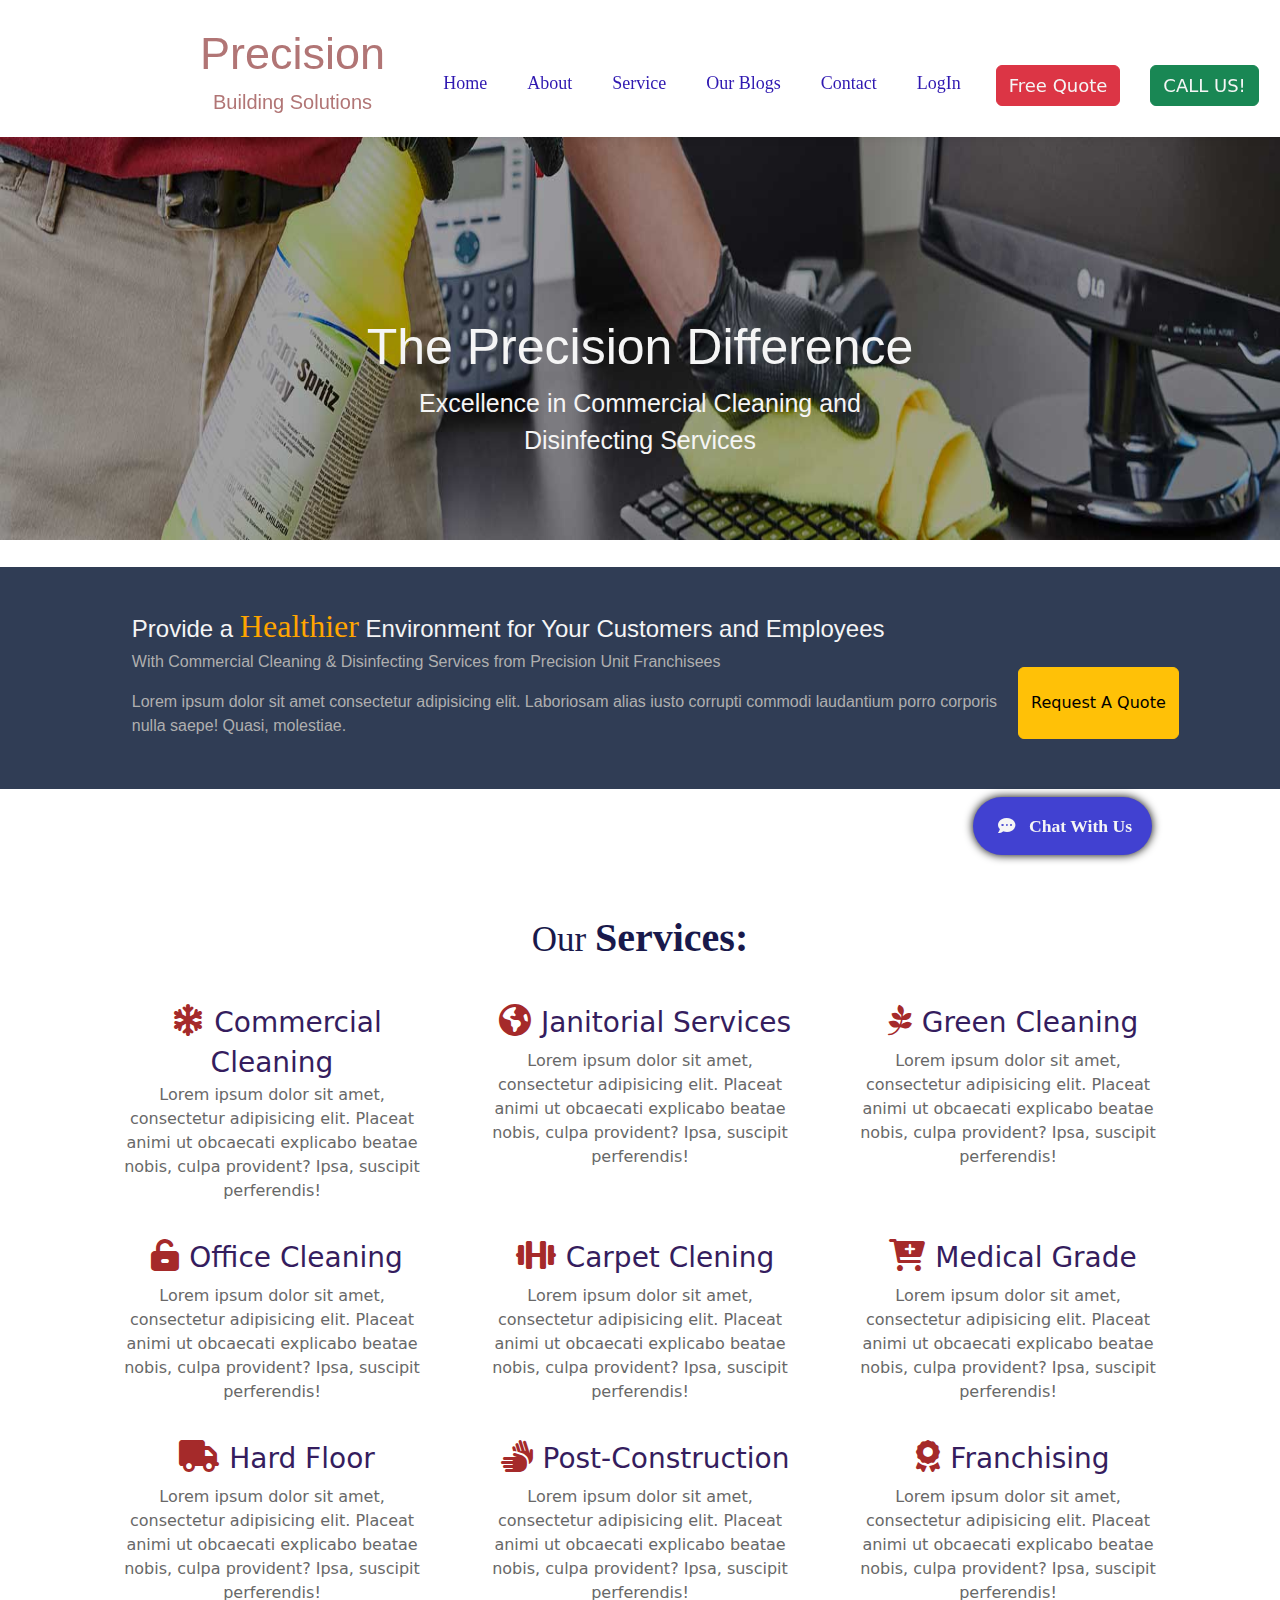
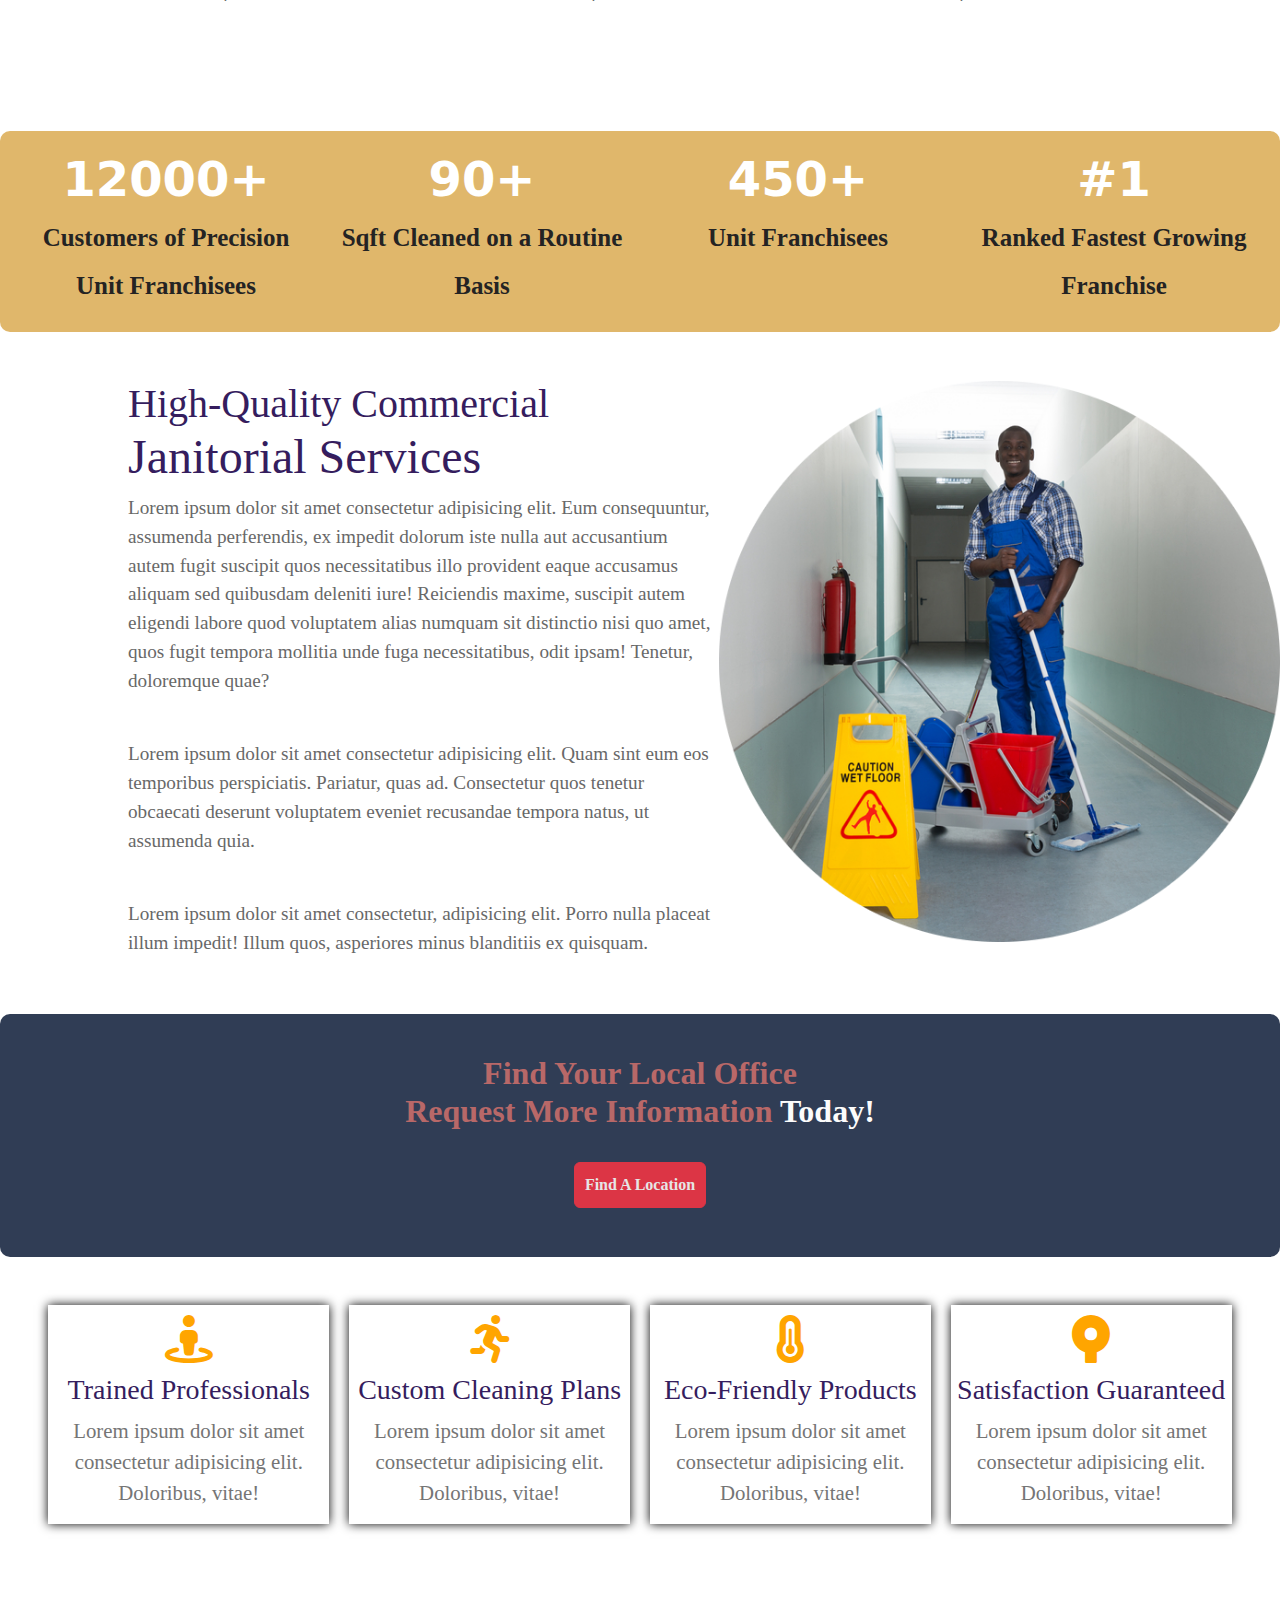
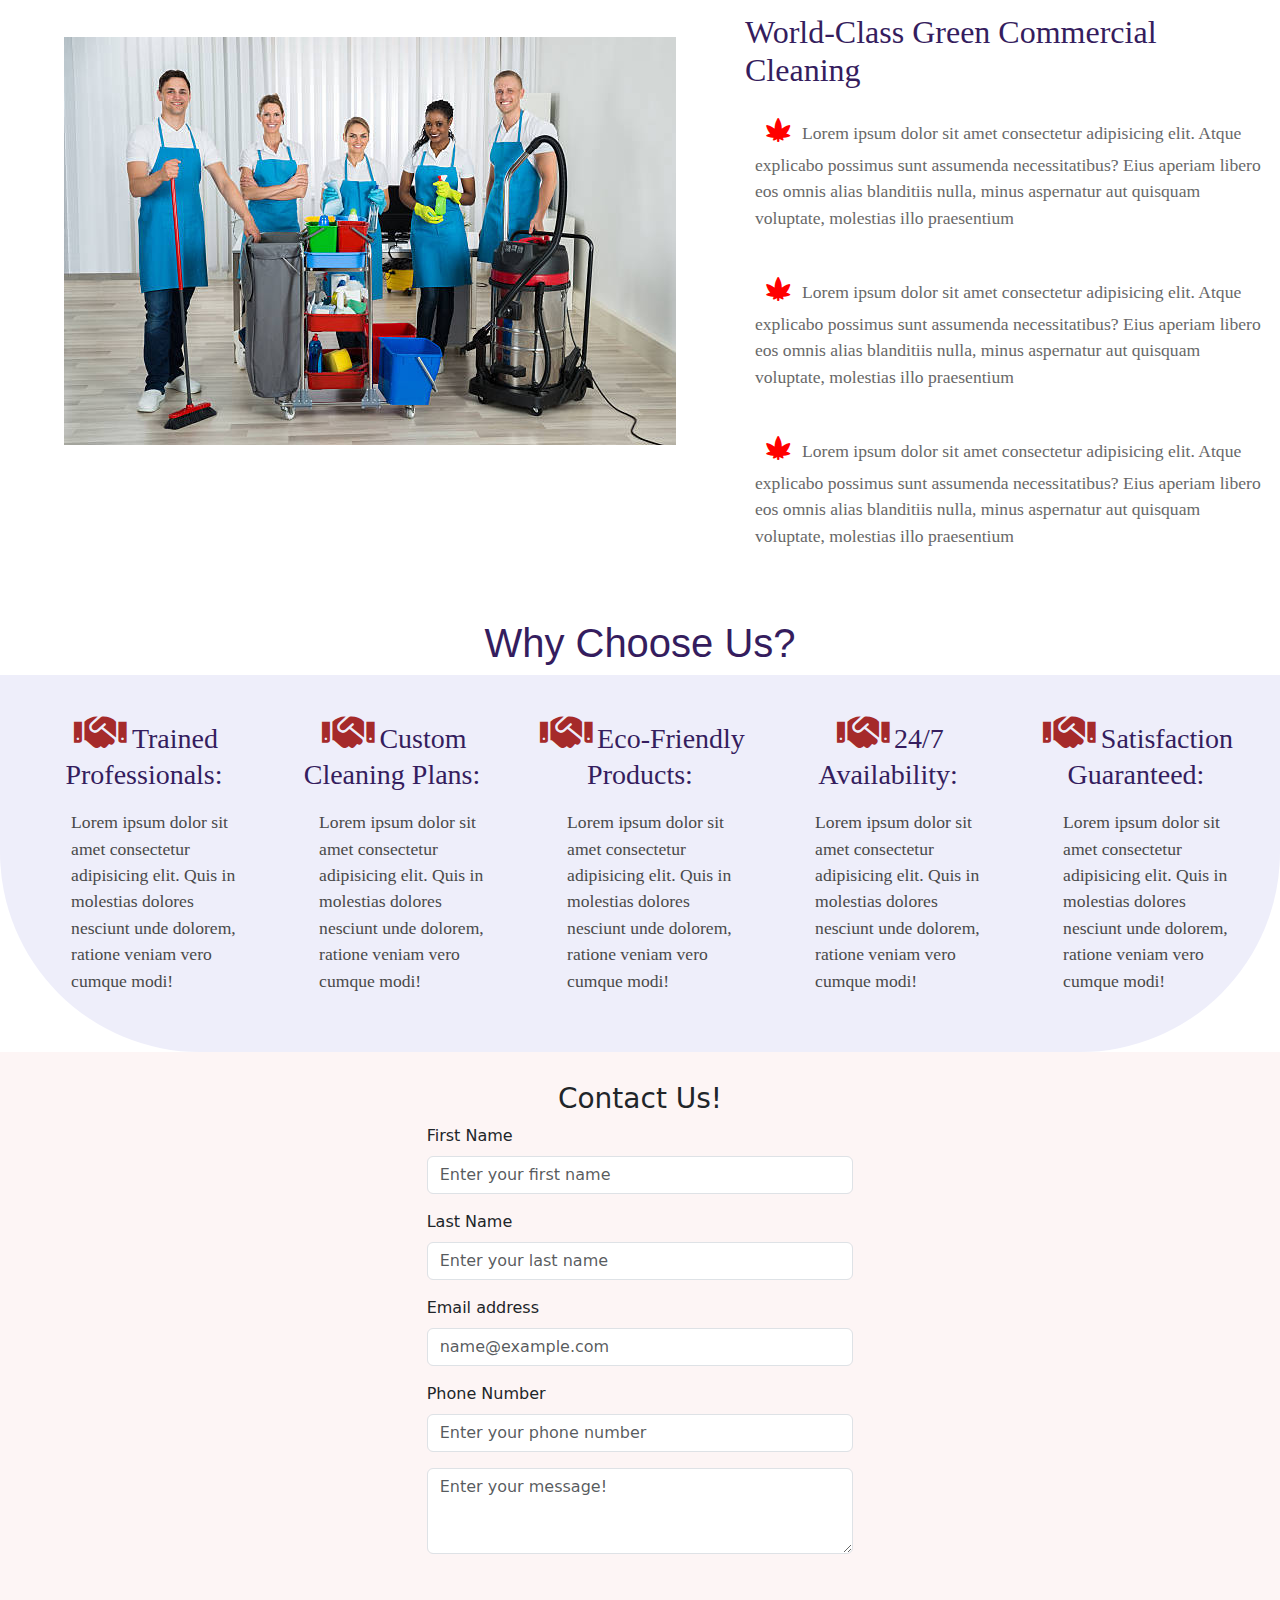
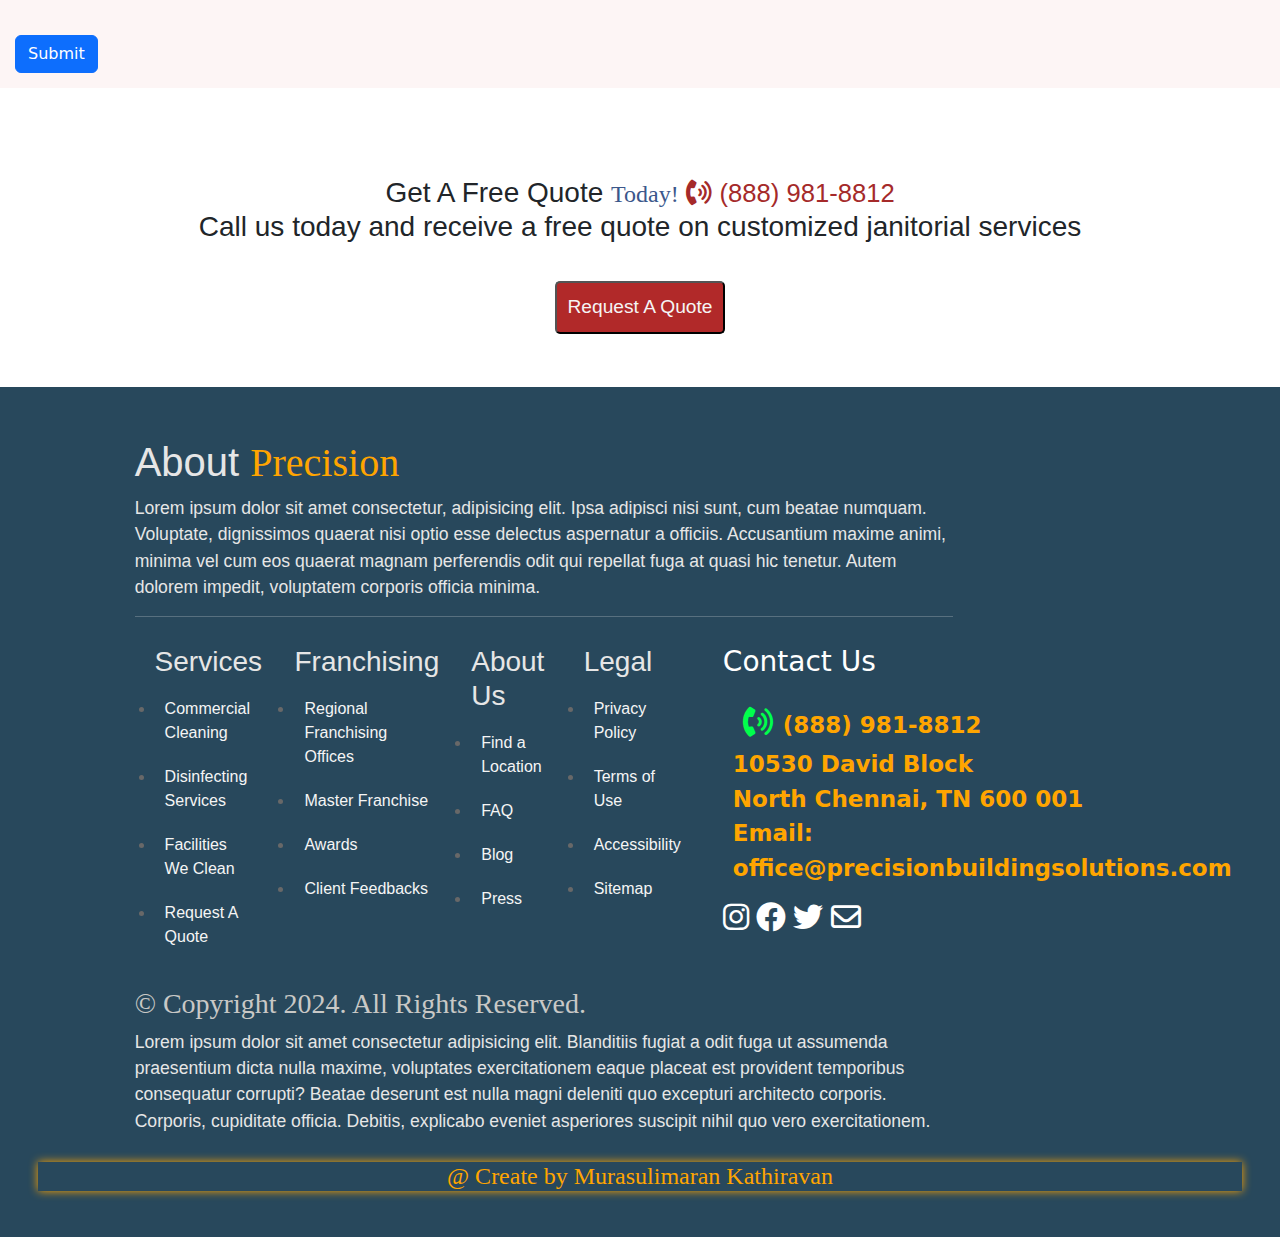
<file: Precision Building Solution/index.html>
<!DOCTYPE html>
<html lang="en">
<head>
    <meta charset="UTF-8">
    <meta name="viewport" content="width=device-width, initial-scale=1.0">
    <title>Precision Building Solutions</title>
    <link href="https://cdn.jsdelivr.net/npm/bootstrap@5.3.3/dist/css/bootstrap.min.css" rel="stylesheet" integrity="sha384-QWTKZyjpPEjISv5WaRU9OFeRpok6YctnYmDr5pNlyT2bRjXh0JMhjY6hW+ALEwIH" crossorigin="anonymous">
    <link rel="stylesheet" href="assert/style/main.css">
    <script defer src="assert/js/main.js"></script>
    <link rel="stylesheet" href="https://cdnjs.cloudflare.com/ajax/libs/font-awesome/6.0.0-beta3/css/all.min.css">
</head>
<body>
    <header>
        
        <nav>
            <div class="nav-contact">
                <div>
                    <a href="">(888) 981-8812</a>
                    <a href="">contact</a>
                    <a href="">Location</a>
                </div>
            </div>
            <div class="heading">
                <a href=""><span style="font-size: 45px;">
                    Precision</span><br>Building Solutions</a>
            </div>
            
            <div>
                <ul class="showmenu">
                    <li><a href="" >Home</a></li>
                    <li><a href="" >About</a></li>
                    <li><a href="#service" >Service</a></li>
                    <li><a href="#quality" >Our Blogs</a></li>
                    <li><a href="#contact" >Contact</a></li>
                    <li><a href="login.html" >LogIn</a></li>
                    <button type="button" class="btn btn-danger"><a href="">Free Quote</a></button>
                    <button type="button" class="btn btn-success"><a href="">CALL US!</a></button>
                </ul>
            </div>
            
            
            <div class="menu" id="menu">
                <div class="menu-line"></div>
                <div class="menu-line"></div>
                <div class="menu-line"></div>
            </div>
        </nav>
    </header>


    <main>
          
        <section class="home" id="home">
            <div>
                <div class="home-img">
                    <img src="assert/img/home.jpg" alt="">
                    <div class="home-text"><span class="one">The Precision Difference </span>
                        <br>Excellence in Commercial Cleaning and 
                        <br>Disinfecting Services</div>
                </div>

                <div class="home-2">
                    <div>
                        <p><span class="one">Provide a <span class="three">Healthier</span> Environment for Your Customers and Employees </span><br>
                            <span class="two">With Commercial Cleaning & Disinfecting Services from Precision Unit Franchisees <br>
                            <p class="home-2-none" style="color: rgb(175, 175, 175);;">Lorem ipsum dolor sit amet consectetur adipisicing elit. Laboriosam alias iusto corrupti commodi laudantium porro corporis nulla saepe! Quasi, molestiae.</p></span></p>
                    </div>
                    <button type="button" class="btn btn-warning">Request A Quote</button>
                </div>
            </div>
        </section>




        <section>
            <div class="cht-box-all">
                <div class="chat-box" id="open-form">
                    <div class="chat-form">
                        <div><button class="cancel" id="cancel-form"><i class="fa-solid fa-xmark"></i></button></div>
                        <div class="head">
                            <h3>I am offline, but still available <br>to assist via email.</h3>
                            
                            <p>Typically responds in under 4 hours</p>
                        </div>
                        <div class="body">
                            <h5 class="one">Hi...<br>How can i help you?</h5>
                            <div class="last"><input type="email" placeholder="Enter your message here" required>
                                <button>Submit</button>
                            </div>
                        </div>
        
        
                    </div>
                </div>
                <br>
                <a href="" class="c-w-us" id="chat-me" ><i class="fa-solid fa-comment-dots"></i>Chat With Us</a>
            </div>
        </section>



        
         <section class="service" id="service">
            <div class="text">
                <p class="text">Our <span class="one">Services:</span></p>
            </div>
            <div class="row ">
                <div class="col-sm">
                    <h3><i class="fa-solid fa-snowflake"></i></i><a href="">Commercial Cleaning</a></h3>
                    <p>Lorem ipsum dolor sit amet, consectetur adipisicing elit. Placeat animi ut obcaecati explicabo beatae nobis, culpa provident? Ipsa, suscipit perferendis!</p>
                </div>
                <div class="col-sm">
                    <h3><i class="fa-solid fa-earth-americas"></i><a href="">Janitorial Services</a></h3>
                    <p>Lorem ipsum dolor sit amet, consectetur adipisicing elit. Placeat animi ut obcaecati explicabo beatae nobis, culpa provident? Ipsa, suscipit perferendis!</p>
                </div>
                <div class="col-sm">
                    <h3><i class="fa-brands fa-pagelines"></i><a href="">Green Cleaning</a></h3>
                    <p>Lorem ipsum dolor sit amet, consectetur adipisicing elit. Placeat animi ut obcaecati explicabo beatae nobis, culpa provident? Ipsa, suscipit perferendis!</p>
                </div>
            </div>
            <div class="row">
                <div class="col-sm">
                    <h3><i class="fa-solid fa-unlock-keyhole"></i><a href="">Office Cleaning</a></h3>
                    <p>Lorem ipsum dolor sit amet, consectetur adipisicing elit. Placeat animi ut obcaecati explicabo beatae nobis, culpa provident? Ipsa, suscipit perferendis!</p>
                </div>
                <div class="col-sm">
                    <h3><i class="fa-solid fa-dumbbell"></i><a href="">Carpet Clening </a></h3>
                    <p>Lorem ipsum dolor sit amet, consectetur adipisicing elit. Placeat animi ut obcaecati explicabo beatae nobis, culpa provident? Ipsa, suscipit perferendis!</p>
                </div>
                <div class="col-sm">
                    <h3><i class="fa-solid fa-cart-plus"></i><a href="">Medical Grade </a></h3>
                    <p>Lorem ipsum dolor sit amet, consectetur adipisicing elit. Placeat animi ut obcaecati explicabo beatae nobis, culpa provident? Ipsa, suscipit perferendis!</p>
                </div>
            </div>
            <div class="row">
                <div class="col-sm">
                    <h3><i class="fa-solid fa-truck"></i></i><a href="">Hard Floor</a></h3>
                    <p>Lorem ipsum dolor sit amet, consectetur adipisicing elit. Placeat animi ut obcaecati explicabo beatae nobis, culpa provident? Ipsa, suscipit perferendis!</p>
                </div>
                <div class="col-sm">
                    <h3><i class="fa-solid fa-hands"></i><a href="">Post-Construction</a></h3>
                    <p>Lorem ipsum dolor sit amet, consectetur adipisicing elit. Placeat animi ut obcaecati explicabo beatae nobis, culpa provident? Ipsa, suscipit perferendis!</p>
                </div>
                <div class="col-sm">
                    <h3><i class="fa-solid fa-award"></i><a href="">Franchising</a></h3>
                    <p>Lorem ipsum dolor sit amet, consectetur adipisicing elit. Placeat animi ut obcaecati explicabo beatae nobis, culpa provident? Ipsa, suscipit perferendis!</p>
                </div>
            </div>
            
         </section>
         
    

         <section class="count" id="count">
            <div class="row">
                <div class="col-md">
                    <h1><span class="two">12000+ </span><br><span class="one">Customers of Precision Unit Franchisees</span></h1>
                </div>
                <div class="col-md">
                    <h1><span class="two">90+ </span><br><span class="one">Sqft Cleaned on a Routine Basis</span></h1>
                </div>
                <div class="col-md">
                    <h1><span class="two">450+ </span><br><span class="one">Unit Franchisees</span></h1>
                </div>
                <div class="col-md">
                    <h1><span class="two">#1 </span><br><span class="one">Ranked Fastest Growing Franchise</span></h1>
                </div>
            </div>
         </section>

         <br><br>

         <section class="service-2" id="service-2">
            <div class="service-2-heading">
                <h1>High-Quality Commercial <br><span class="one">Janitorial Services</span></h1>
                <p>Lorem ipsum dolor sit amet consectetur adipisicing elit. Eum consequuntur, assumenda perferendis, ex impedit dolorum iste nulla aut accusantium autem fugit suscipit quos necessitatibus illo provident eaque accusamus aliquam sed quibusdam deleniti iure! Reiciendis maxime, suscipit autem eligendi labore quod voluptatem alias numquam sit distinctio nisi quo amet, quos fugit tempora mollitia unde fuga necessitatibus, odit ipsam! Tenetur, doloremque quae?</p>
                <br>
                <p>Lorem ipsum dolor sit amet consectetur adipisicing elit. Quam sint eum eos temporibus perspiciatis. Pariatur, quas ad. Consectetur quos tenetur obcaecati deserunt voluptatem eveniet recusandae tempora natus, ut assumenda quia.</p>
                <br>
                <p>Lorem ipsum dolor sit amet consectetur, adipisicing elit. Porro nulla placeat illum impedit! Illum quos, asperiores minus blanditiis ex quisquam.</p>
            </div>
            <div class="ser-2-img">
                <img src="assert/img/service-2-2.png" alt="">
            </div>
         </section>



         <section class="local-office" id="local-office">
            <h2>Find Your Local Office
                <br>Request More Information <span class="one">Today!</span></h2>
                <br>
                <div>
                    <button class="btn btn-danger">Find A Location</button>
                </div>
                <br>
            
         </section>


         <section>
            <div>
                <div class="facility">
                    <div class="main">
                        <i class="fa-solid fa-street-view"></i>
                        <h3>Trained Professionals</h3>
                        <p>Lorem ipsum dolor sit amet consectetur adipisicing elit. Doloribus, vitae!</p>
                    </div>
                    <div class="main">
                        <i class="fa-solid fa-person-running"></i> 
                        <h3>Custom Cleaning Plans</h3>                       
                        <p>Lorem ipsum dolor sit amet consectetur adipisicing elit. Doloribus, vitae!</p>
                    </div>
                    <div class="main">
                        <i class="fa-solid fa-temperature-three-quarters"></i> 
                        <h3>Eco-Friendly Products</h3>                       
                        <p>Lorem ipsum dolor sit amet consectetur adipisicing elit. Doloribus, vitae!</p>
                    </div>
                    <div class="main">
                        <i class="fa-brands fa-sourcetree"></i>
                        <h3>Satisfaction Guaranteed</h3>
                        <p>Lorem ipsum dolor sit amet consectetur adipisicing elit. Doloribus, vitae!</p>
                    </div>
                </div>
            </div>
          </section>

         


         

         <section class="quality" id="quality">
            <div class="qty-img">
                <div><img src="assert/img/quality-1.jpg" alt=""></div>
            </div>

            <div class="text">
                <h1>World-Class Green Commercial Cleaning</h1>
                <p><i class="fa-solid fa-cannabis"></i>Lorem ipsum dolor sit amet consectetur adipisicing elit. Atque explicabo possimus sunt assumenda necessitatibus? Eius aperiam libero eos omnis alias blanditiis nulla, minus aspernatur aut quisquam voluptate, molestias illo praesentium</p>
                <p><i class="fa-solid fa-cannabis"></i>Lorem ipsum dolor sit amet consectetur adipisicing elit. Atque explicabo possimus sunt assumenda necessitatibus? Eius aperiam libero eos omnis alias blanditiis nulla, minus aspernatur aut quisquam voluptate, molestias illo praesentium</p>
                <p><i class="fa-solid fa-cannabis"></i>Lorem ipsum dolor sit amet consectetur adipisicing elit. Atque explicabo possimus sunt assumenda necessitatibus? Eius aperiam libero eos omnis alias blanditiis nulla, minus aspernatur aut quisquam voluptate, molestias illo praesentium</p>
            </div>
          </section>



          <div class="plan-head">
            <h1>Why Choose Us?</h1>
        </div>

         <section class="plan" id="plan">
            <div class="row">
                <div class="col-sm">
                    <a href=""><h2><i class="fa-solid fa-handshake"></i>Trained Professionals:</h2></a>
                    <p>Lorem ipsum dolor sit amet consectetur adipisicing elit. Quis in molestias dolores nesciunt unde dolorem, ratione veniam vero cumque modi!</p>
                </div>
                <div class="col-sm">
                    <a href=""><h2><i class="fa-solid fa-handshake"></i>Custom Cleaning Plans:</h2></a>
                    <p>Lorem ipsum dolor sit amet consectetur adipisicing elit. Quis in molestias dolores nesciunt unde dolorem, ratione veniam vero cumque modi!</p>
                </div>
                <div class="col-sm">
                    <a href=""><h2><i class="fa-solid fa-handshake"></i>Eco-Friendly Products:</h2></a>
                    <p>Lorem ipsum dolor sit amet consectetur adipisicing elit. Quis in molestias dolores nesciunt unde dolorem, ratione veniam vero cumque modi!</p>
                </div>
                <div class="col-sm">
                    <a href=""><h2><i class="fa-solid fa-handshake"></i>24/7 Availability:</h2></a>
                    <p>Lorem ipsum dolor sit amet consectetur adipisicing elit. Quis in molestias dolores nesciunt unde dolorem, ratione veniam vero cumque modi!</p>
                </div>
                <div class="col-sm">
                    <a href=""><h2><i class="fa-solid fa-handshake"></i>Satisfaction Guaranteed:</h2></a>
                    <p>Lorem ipsum dolor sit amet consectetur adipisicing elit. Quis in molestias dolores nesciunt unde dolorem, ratione veniam vero cumque modi!</p>
                </div>
            </div>
         </section>




          <section class="row" id="contact">
            <div class="cont-frm">
                <h3>Contact Us!</h3>
            <div class="mb-3 col-4">
                <label for="exampleFormControlInput1" class="form-label">First Name</label>
                <input type="email" class="form-control" id="exampleFormControlInput1" placeholder="Enter your first name">
              </div>
              <div class="mb-3 col-4">
                <label for="exampleFormControlInput1" class="form-label">Last Name</label>
                <input type="email" class="form-control" id="exampleFormControlInput1" placeholder="Enter your last name">
              </div>
              <div class="mb-3 col-4">
                <label for="exampleFormControlInput1" class="form-label">Email address</label>
                <input type="email" class="form-control" id="exampleFormControlInput1" placeholder="name@example.com">
              </div>
              <div class="mb-3 col-4">
                <label for="exampleFormControlInput1" class="form-label">Phone Number</label>
                <input type="email" class="form-control" id="exampleFormControlInput1" placeholder="Enter your phone number">
              </div>
              <div class="mb-3 col-4">
                <textarea class="form-control" id="exampleFormControlTextarea1" rows="3" placeholder="Enter your message!"></textarea>
              </div>
              <button type="submit" class="btn btn-primary col">Submit</button>
            </div>
          </section>






          <section class="call" id="call">
            <div class="call-now">
                <h3>Get A Free Quote <span class="two">Today!</span>  <span class="one"><i class="fa-solid fa-phone-volume"></i>  (888) 981-8812 </span><br>
                    Call us today and receive a free quote on customized janitorial services</h3>
                    <br>
                    <button>Request A Quote</button>
            </div>
   
          </section>


    </main>


    <footer>
        <div class="fo-head">
            <h1>About <span class="one">Precision</span></h1>
            <p>Lorem ipsum dolor sit amet consectetur, adipisicing elit. Ipsa adipisci nisi sunt, cum beatae numquam. Voluptate, dignissimos quaerat nisi optio esse delectus aspernatur a officiis. Accusantium maxime animi, minima vel cum eos quaerat magnam perferendis odit qui repellat fuga at quasi hic tenetur. Autem dolorem impedit, voluptatem corporis officia minima.</p>
            <hr>
        </div>

         <div class="fo-option">
            <div class="fo-op-list">
                <ul>
                    <h3>Services</h3>
                    <li><a href="">Commercial Cleaning</a></li>
                    <li><a href="">Disinfecting Services</a></li>
                    <li><a href="">Facilities We Clean</a></li>
                    <li><a href="">Request A Quote</a></li>
                </ul>
            </div>
            <div class="fo-op-list">
                <ul>
                    <h3>Franchising</h3>
                    <li><a href="">Regional Franchising Offices</a></li>
                    <li><a href="">Master Franchise</a></li>
                    <li><a href="">Awards</a></li>
                    <li><a href="">Client Feedbacks</a></li>
                </ul>
            </div>
            <div class="fo-op-list">
                <ul>
                    <h3>About Us</h3>
                    <li><a href="">Find a Location</a></li>
                    <li><a href="">FAQ</a></li>
                    <li><a href="">Blog</a></li>
                    <li><a href="">Press</a></li>
                </ul>
            </div>
            <div class="fo-op-list">
                <ul>
                    <h3>Legal</h3>
                    <li><a href="">Privacy Policy</a></li>
                    <li><a href="">Terms of Use</a></li>
                    <li><a href="">Accessibility</a></li>
                    <li><a href="">Sitemap</a></li>
                </ul>
            </div>

            <div class="fo-op-list-1">
                <ul>
                    <h3>Contact Us</h3>
                    <li><i class="fa-solid fa-phone-volume"></i>(888) 981-8812
                    <br>
                    10530 David Block <br> North Chennai, TN 600 001 <br>
                    Email: office@precisionbuildingsolutions.com
                    </li>
                    <div class="icon">
                        <a href="https://www.instagram.com/accounts/login/"><i class="fa-brands fa-instagram"></i></a>
                        <a href="https://fontawesome.com/search?q=insta&o=r"><i class="fa-brands fa-facebook"></i></a>
                        <a href="https://fontawesome.com/search?q=insta&o=r"><i class="fa-brands fa-twitter"></i></a>
                        <a href="https://fontawesome.com/search?q=insta&o=r"><i class="fa-regular fa-envelope"></i></a>
                    </div>
                    
                </ul>
            </div>
         </div>

         
        <div class="fo-head">
            <h3>© Copyright 2024. All Rights Reserved.</h3>
            <p>Lorem ipsum dolor sit amet consectetur adipisicing elit. Blanditiis fugiat a odit fuga ut assumenda praesentium dicta nulla maxime, voluptates exercitationem eaque placeat est provident temporibus consequatur corrupti? Beatae deserunt est nulla magni deleniti quo excepturi architecto corporis. Corporis, cupiditate officia. Debitis, explicabo eveniet asperiores suscipit nihil quo vero exercitationem.</p>
        </div>
        <div class="maran">
            <h4>@ Create by Murasulimaran Kathiravan</h4>
        </div>
      </footer>



      <script src="https://cdn.jsdelivr.net/npm/bootstrap@5.3.3/dist/js/bootstrap.bundle.min.js" integrity="sha384-YvpcrYf0tY3lHB60NNkmXc5s9fDVZLESaAA55NDzOxhy9GkcIdslK1eN7N6jIeHz" crossorigin="anonymous"></script>

    


</body>
</html>
</file>
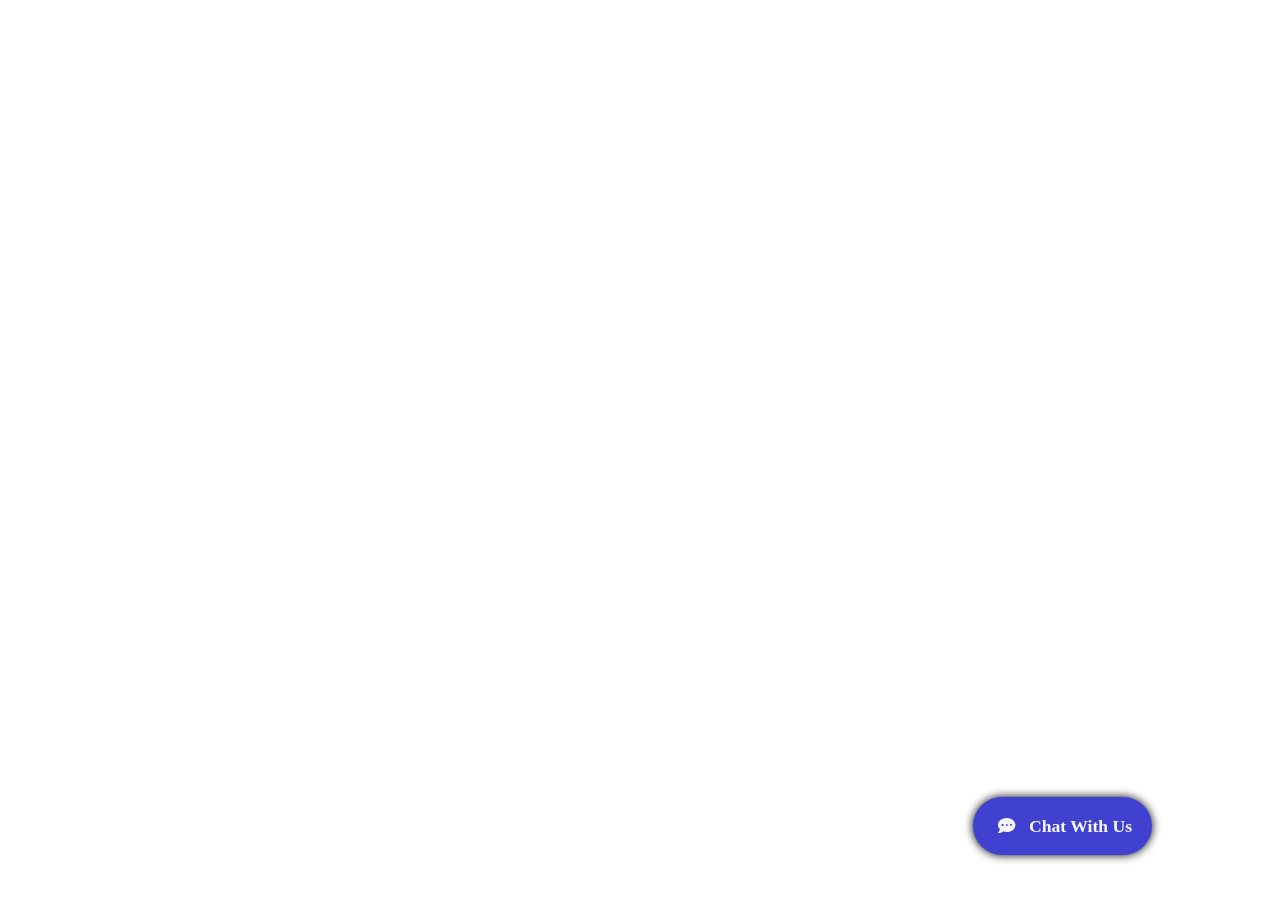
<file: Precision Building Solution/chat.html>
<!DOCTYPE html>
<html lang="en">
<head>
    <meta charset="UTF-8">
    <meta name="viewport" content="width=device-width, initial-scale=1.0">
    <title>Document</title>
    <link rel="stylesheet" href="https://cdnjs.cloudflare.com/ajax/libs/font-awesome/6.0.0-beta3/css/all.min.css">
    <style>
.c-w-us {
    position: fixed;
    right: 10%;
    bottom: 5%;
    padding: 15px 20px;
    background-color: rgb(65, 65, 209);
    border-radius: 50px;
    font-size: 1.1rem;
    color: whitesmoke;
    text-decoration: none;
    font-family: 'Times New Roman', Times, serif;
    font-weight: bolder;
    display: flex;
    align-items: center;
    gap: 8px;
    box-shadow: 0 0 10px black;
}

.c-w-us:hover {
    background-color: rgb(172, 67, 67);
    transform: scale(1.05);
    transition: 0.3s ease;
}

.c-w-us i {
    padding: 5px;
}

.chat-box {
    display: none;
    position: fixed;
    background-color: rgb(105, 105, 240);
    max-width: 350px;
    width: 50%;
    padding: 20px;
    border-radius: 10px;
    margin-left: 71.6%;
    box-shadow: 0 0 10px;
    font-family: Georgia, 'Times New Roman', Times, serif;
    margin-top: 150px
}

.chat-form {
    flex-direction: column;
    gap: 15px;
}

.cancel {
    align-self: flex-end;
    cursor: pointer;
    background-color: red;
    border-radius: 50%;
    width: 40px;
    height: 40px;
    display: flex;
    align-items: center;
    justify-content: center;
    font-size: 20px;
    border: none;
    color: white;
    margin-left: 90%;
}

.head h3 {
    font-size: 18px;
    color: white;
    text-align: center;
}

.head p {
    font-size: 14px;
    color: white;
    text-align: center;
}

.body {
    background-color: whitesmoke;
    padding: 20px;
    border-radius: 10px;
    text-align: center;
}

.last {
    display: flex;
    flex-direction: column;
    gap: 10px;
    margin-top: 15px;
    margin-top: 20%;
}

.last input {
    padding: 10px;
    width: 94%;
    border: 1px solid #ccc;
    border-radius: 5px;
    font-family: Georgia, 'Times New Roman', Times, serif;
}

.last button {
    padding: 10px;
    background-color: rgb(83, 83, 99);
    color: white;
    border: none;
    border-radius: 5px;
    cursor: pointer;
    font-family: Georgia, 'Times New Roman', Times, serif;

}

.last button:hover {
    background-color: rgb(12, 148, 80);
    font-weight: bolder;
}
    </style>

</head>
<body>
    <section>
        <div class="chat-box" id="open-form">
            <div class="chat-form">
                <div><button class="cancel" id="cancel-form"><i class="fa-solid fa-xmark"></i></button></div>
                <div class="head">
                    <h3>I am offline, but still available <br>to assist via email.</h3>
                    <hr>
                    <p>Typically responds in under 4 hours</p>
                </div>
                <div class="body">
                    <h3 class="one">Hi...<br>How can i help you?</h3>
                    <div class="last"><input type="email" placeholder="Enter your message here" required>
                        <button>Submit</button>
                    </div>
                </div>


            </div>
        </div>
        <br>
        <a href="" class="c-w-us" id="chat-me" ><i class="fa-solid fa-comment-dots"></i>Chat With Us</a>
    </section>

    <script>
        const chatMe = document.getElementById("chat-me");
const openForm = document.getElementById("open-form");
const cancelForm = document.getElementById("cancel-form");

chatMe.addEventListener("click", function(event){
    event.preventDefault();

    chatMe.style.display = "none";
    openForm.style.display = "block";
});

cancelForm.addEventListener("click", function(){
    openForm.style.display = "none";
    chatMe.style.display = "inline-block";
});
    </script>
</body>
</html>
</file>
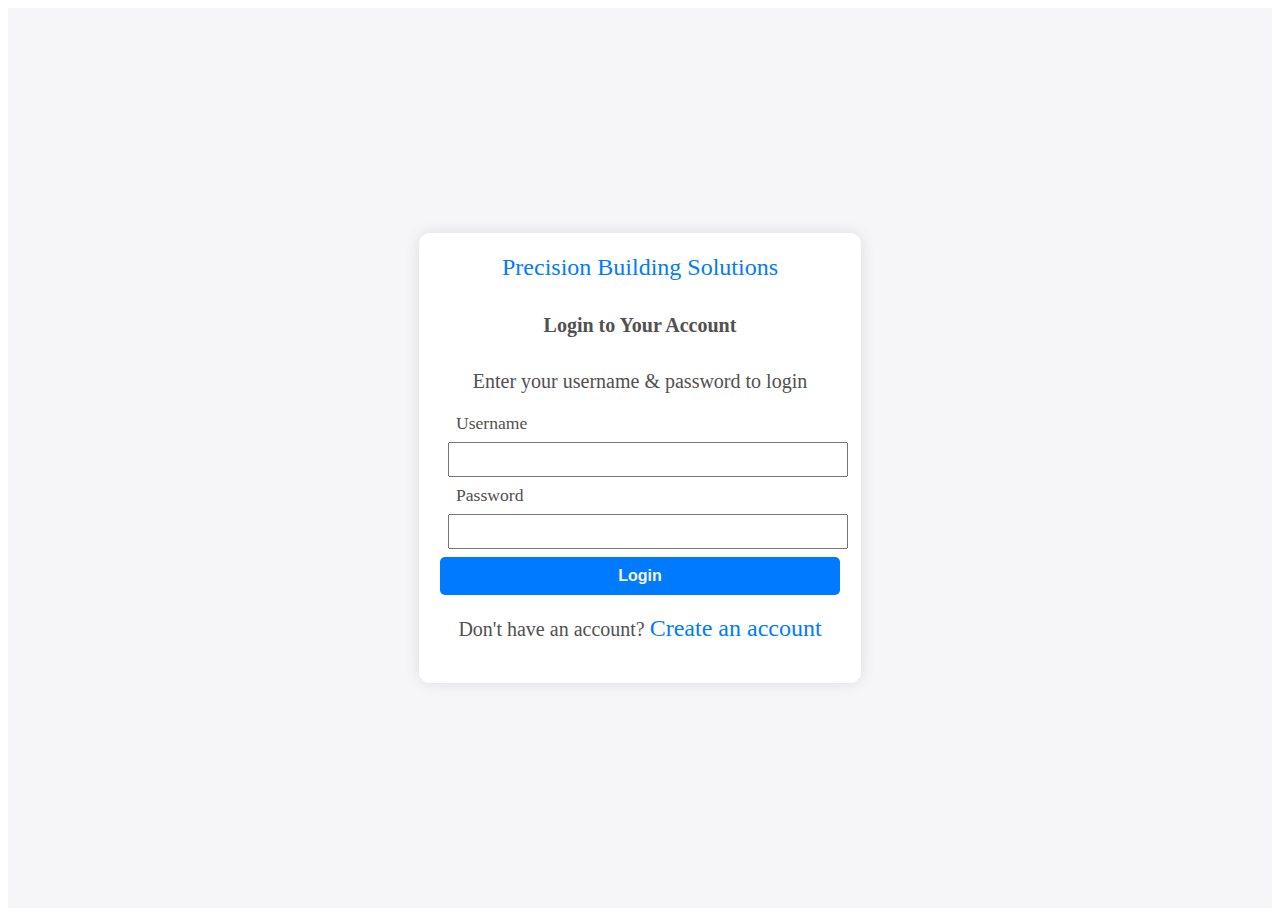
<file: Precision Building Solution/login.html>
<!DOCTYPE html>
<html lang="en">
<head>
    <meta charset="UTF-8">
    <meta name="viewport" content="width=device-width, initial-scale=1.0">
    <title>log In</title>
    <style>
        .login{
            padding: 0;
            margin: 0;
            box-sizing: border-box;
            display: flex;
            justify-content: center;
            align-items: center;
            height: 100vh;
            font-size: 1.1rem;
            background-color: rgb(246, 246, 248);
        }
        .login .container{
            background-color: #fff;
            border: 1px solid rgb(253, 253, 253);
            padding: 20px;
            border-radius: 10px;
            box-shadow: 0 0 15px rgba(0, 0, 0, 0.1);
            max-width: 400px;
            width: 100%;
        }
        .container .logo,p,h5{
            text-align: center;
            color: rgb(82, 80, 80);
        }
        .login .logo,a{
            text-decoration: none;
            font-size: 1.5rem;
            color: #007bff;
        }
        .login .container h5,p{
            font-size: 20px;
        }
        .login form input,label{
            padding: 8px;
            align-items: center;
            margin: 8px;
            width: 95%;
            color: rgb(82, 80, 80);
        }
        .login .btn{
            padding: 10px;
            width: 100%;
            background-color: #007bff;
            border: none;
            border-radius: 5px;
            color: whitesmoke;
            font-weight: bolder;
            font-size: 1pc;
        }
        .login .btn:hover{
            background-color: rgb(70, 184, 85);
            color: black;
            font-weight: bolder;
            transition: 0.3s ease;
            cursor: pointer;
        }

    </style>
</head>
<body>
    <div class="login">
        <div class="container">
            <div class="logo">
                <span><a href="index.html">Precision Building Solutions</a></span>
            </div>
            
            <h5>Login to Your Account</h5>
            <p>Enter your username & password to login</p>
            
                <form method="POST" action="">
            
                <label for="username" class="form-label">Username</label>
                <input type="text" id="username" name="username" class="form-control" required>
            
                <label for="password" class="form-label">Password</label>
                <input type="password" id="password" name="password" class="form-control" required>
            
                <button type="submit" class="btn" name="submit">Login</button>
            
                <p>Don't have an account? <a href="registration.html">Create an account</a></p>
            </form>
            
            
            </div>
    </div>
</body>
</html>
</file>
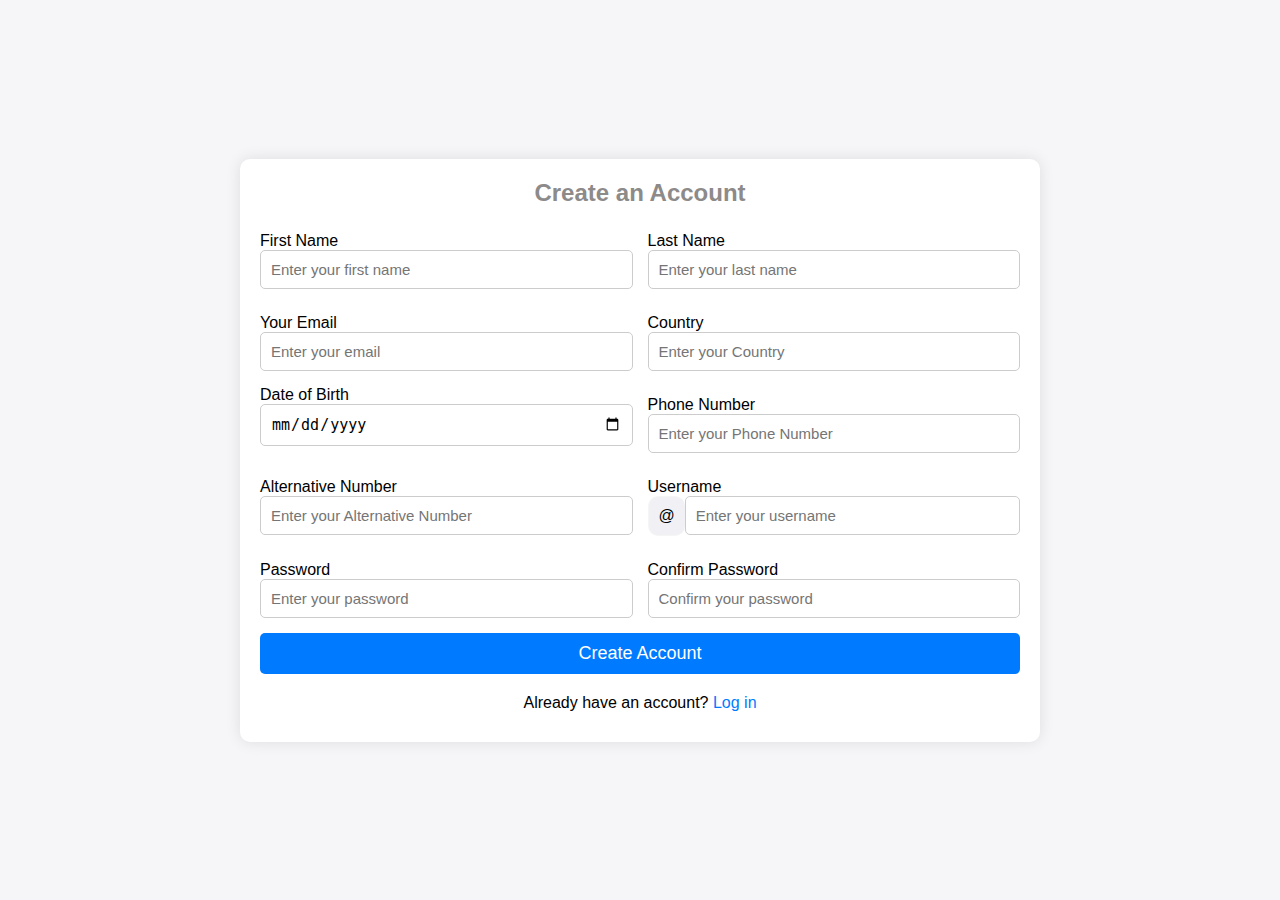
<file: Precision Building Solution/registration.html>
<!DOCTYPE html>
<html lang="en">
<head>
    <meta charset="UTF-8">
    <meta name="viewport" content="width=device-width, initial-scale=1.0">
    <title>registrationr</title>
    <style>
        * {
        margin: 0;
        padding: 0;
        box-sizing: border-box;
    }

    body {
        font-family: Arial, sans-serif;
        background-color: rgb(246, 246, 248);
        display: flex;
        justify-content: center;
        align-items: center;
        height: 100vh;
    }
    .container {
        background-color: rgb(255, 255, 255);
        width: 100%;
        max-width: 800px; 
        padding: 20px;
        border-radius: 10px;
        box-shadow: 0 0 15px rgba(0, 0, 0, 0.1);
    }
    .container h2{
        text-align: center;
        color: #8d8a8a;
        margin-bottom: 15px;
    }
    .register-box{
        width: 100%;
    }
    .container form{
        display: grid;
        grid-template-columns: 1fr 1fr;
        gap: 15px;
    }
    .input-group{
        display: flex;
        flex-direction: column;
        margin-top: 10px;
    }
    input{
        width: 100%;
        padding: 10px;
        border: 1px solid #ccc;
        border-radius: 5px;
        font-size: 15px;
    }
    .username-group {
        display: flex;
        align-items: center;
    }
    .username-group span {
        padding: 10px;
        background-color: rgb(241, 241, 245);
        border: 1px solid whitesmoke;
        border-right: none;
        border-radius: 10px 10px 10px;
    }
    .btn {
        padding: 10px;
        background-color: #007bff;
        color: white;
        font-size: 18px;
        border: none;
        border-radius: 5px;
        cursor: pointer;
        grid-column: span 2;
    }
    .register-box p{
        text-align: center;
        margin-bottom: 10px;
        margin-top: 20px;
    }
    .register-box a{
        text-decoration: none;
        color: #007bff;
    }
    </style>
</head>
<body>
    <div class="container">
        <div class="register-box">
            <h2>Create an Account</h2>
            <form action="" method="POST">
                <div class="input-group">
                    <label for="first_name">First Name</label>
                    <input type="text" id="first_name" name="first_name" placeholder="Enter your first name" required>
                </div>

                <div class="input-group">
                    <label for="last_name">Last Name</label>
                    <input type="text" id="last_name" name="last_name" placeholder="Enter your last name" required>
                </div>

                <div class="input-group">
                    <label for="email">Your Email</label>
                    <input type="email" id="email" name="email" placeholder="Enter your email" required>
                </div>

                <div class="input-group">
                    <label for="Country">Country</label>
                    <input type="text" id="Country" name="Country" placeholder="Enter your Country" required>
                </div>

                <div class="form-group">
                        <label for="dob">Date of Birth</label>
                        <input type="date" id="dob" name="dob">
                    </div>

                <div class="input-group">
                    <label for="phone_number">Phone Number</label>
                    <input type="text" id="phone_number" name="phone_number" placeholder="Enter your Phone Number" required>
                </div>

                <div class="input-group">
                    <label for="alternative_number">Alternative Number</label>
                    <input type="text" id="alternative_number" name="alternative_number" placeholder="Enter your Alternative Number" required>
                </div>

                <div class="input-group">
                    <label for="username">Username</label>
                    <div class="username-group">
                        <span>@</span>
                        <input type="text" id="username" name="username" placeholder="Enter your username" required>
                    </div>
                </div>

                <div class="input-group">
                    <label for="password">Password</label>
                    <input type="password" id="password" name="password" placeholder="Enter your password" required>
                </div>

                <div class="input-group">
                    <label for="confirm_password">Confirm Password</label>
                    <input type="password" id="confirm_password" name="confirm_password" placeholder="Confirm your password" required>
                </div>

                <button type="submit" class="btn">Create Account</button>
            </form>
            <p>Already have an account? <a href="login.html">Log in</a></p>
        </div>
    </div>
</body>
</html>
</file>
<file: Precision Building Solution/assert/style/main.css>
*{
    margin: 0;
    padding: 0;
    box-sizing: border-box;
}

.nav-contact{
    position: absolute;
    flex-direction: row;
    margin-top: -4.5%;
    margin-left: 60%;
    width: 100%;
    padding: 10.5px;
    background-color: rgb(218, 218, 218);
    text-align: center;
    border-radius: 0 300px;
}
.nav-contact a{
    text-decoration: none;
    font-size: 15px;
    font-weight: 500;
    color: black;
    margin: 30px;
}
nav {
    display: flex;
    justify-content: space-between; 
    align-items: center;
    box-shadow: 0 0 10px rgba(0, 0, 0, 0.1);
    position: fixed;
    background-color: #fff;
    width: 100%;
    top: 0;
}

.heading {
    margin-left: 200px;
    font-size: 20px;
    text-align: center;
    font-family: Impact, Haettenschweiler, 'Arial Narrow Bold', sans-serif;
}

.heading a {
    text-decoration: none;
    color: rgb(177, 117, 117);

}

nav ul{
    position: relative;
    list-style: none;
    display: flex;
    margin-left: 00px;
}
nav li{
    margin-top: 60px;
}

nav li a {
    color: rgba(47, 24, 177);
    text-decoration: none;
    padding: 10px;
    font-weight: 500;
    font-size: 18px;
    font-family: Georgia, 'Times New Roman', Times, serif;
}
nav li a:hover{
    border-bottom: 2px solid black;
}
button{
    padding: 10px 10px;
    margin: 15px;
    margin-top: 65px;
    border-radius: 10px;
}
button a{
    text-decoration: none;
    font-size: 18px;
    color: whitesmoke;
}
.nav-contact{
    display: flex;
}


@media screen and (max-width: 1000px) {
    nav{
        flex-direction: column;
    }
    nav ul{
        display: none;
    }
    nav li{
        text-align: center;
        margin-top: 0;
    }
    nav .heading{
        margin: 10px;
        margin-right: 60%;
    }
    
    .menu-line{
        height: 4px;
        width: 30px;
        background-color: black;
        margin-bottom: 6px;
    }
    .menu{
        display: block;
        cursor: pointer;
        position: absolute;
        margin-top: 48px;
        margin-left: 400px;
    }
    .qty-img{
        display: none;
    }
    .fo-option{
        flex-direction: column;
    }

    .fo-op-list{
        flex-direction: column;
        margin-top: 0;
    }
    .home-2 {
        flex-direction: column;
        margin: 100px;
        text-align: center;
    }
    .fo-op-list-1{
        margin-left: -60px;
    }
    .facility{
        flex-direction: column;
    }
    .cht-box-all{
        display: none;
    }
  
    
    
}
@media screen and (max-width: 1200px){
    .home-img{
        display: none;
    }
    .home-2 {
        flex-direction: column;
        margin: 100px;
        text-align: center;
    }
    .home-2-none{
        display: none;
    }
}
@media screen and (max-width: 1300px){
    .nav-contact{
        display: none;
    }
}


.home-img img{
    width: 100%;
    height: 60vh;
}
.home-text{
    margin-top: -18%;
    color: whitesmoke;
    text-align: center;
    font-size: 25px;
    font-family: 'Trebuchet MS', 'Lucida Sans Unicode', 'Lucida Grande', 'Lucida Sans', Arial, sans-serif;
}
.home-text .one{
    font-size: 50px;
}

.home-2{
    margin-top: 8.4%;
    display: flex;
    background-color: rgb(48, 61, 85);
    padding: 35px;
    text-align: start;
    height: auto;
}
.home-2 div{
    width: 80%;
}
.home-2 p{
    margin-left: 10%;
    font-family: Verdana, Geneva, Tahoma, sans-serif;
}
.home-2 .one{
    color: whitesmoke;
    font-size: 1.5rem;
}
.home-2 .three{
    color: orange;
    font-size: 2rem;
    font-family: cursive;
}
.home-2 .two{
    color: rgb(175, 175, 175);
}

.home-2 button:hover{
    color: rgb(0, 0, 0);
    transform: scale(1.1);
    transition: 0.3s ease-in-out;
    cursor: pointer;
}




.c-w-us {
    position: fixed;
    right: 10%;
    bottom: 5%;
    padding: 15px 20px;
    background-color: rgb(65, 65, 209);
    border-radius: 50px;
    font-size: 1.1rem;
    color: whitesmoke;
    text-decoration: none;
    font-family: 'Times New Roman', Times, serif;
    font-weight: bolder;
    display: flex;
    align-items: center;
    gap: 8px;
    box-shadow: 0 0 10px black;
}

.c-w-us:hover {
    background-color: rgb(172, 67, 67);
    transform: scale(1.05);
    transition: 0.3s ease;
}

.c-w-us i {
    padding: 5px;
}

.chat-box {
    display: none;
    position: fixed;
    bottom: 1px;
    left: 980px;
    background-color: rgb(105, 105, 240);
    padding: 20px;
    margin: 150px;
    width: 25%;
    border-radius: 10px;
    box-shadow: 0 0 15px rgba(0, 0, 0, 0.4);
}

.cancel {
    cursor: pointer;
    background-color: red;
    border-radius: 50%;
    width: 40px;
    height: 40px;
    font-size: 20px;
    display: flex;
    justify-content: center;
    border: none;
    color: white;
    margin-left: 90%;
}

.head h3 {
    font-size: 18px;
    color: white;
    text-align: center;
    margin-top: -105px;
}

.head p {
    font-size: 14px;
    color: white;
    text-align: center;
}

.body {
    margin: 20px;
    background-color: whitesmoke;
    border-radius: 10px;
    text-align: center;
}


.last input {
    justify-content: center;
    align-items: center;
    padding: 10px;
    width: 94%;
    border: 1px solid #ccc;
    border-radius: 5px;
    font-family: Georgia, 'Times New Roman', Times, serif;
}

.last button {
    padding: 10px;
    background-color: rgb(83, 83, 99);
    color: white;
    border: none;
    border-radius: 5px;
    cursor: pointer;
    font-family: Georgia, 'Times New Roman', Times, serif;
}

.last button:hover {
    background-color: rgb(12, 148, 80);
    font-weight: bolder;
}





#service{
    max-width: 100%;
    text-align: center;
    align-items: center;
    margin: 100px;
}
#service .text{
    color: rgb(25, 25, 75);
    font-size: 35px;
    text-align: center;
    font-family: Georgia, 'Times New Roman', Times, serif;
}
#service .one{
    font-size: 2.5rem;
    font-weight: bold;
}
#service .main{
    font-size: 1.2rem;
    font-family: Georgia, 'Times New Roman', Times, serif;
}
#service .row div:hover{
    cursor: pointer;
    border: 0.1px solid rgb(255, 255, 255);
    border-radius: 3px;
    background-color: rgb(255, 255, 255);
    box-shadow: 0 0 5px;
}
#service i{
    padding: 10px;
    font-size: 2rem;
    color: brown;
}
#service a{
    color: rgb(53, 29, 94);
    text-decoration: none;
}
#service p{
    padding: 10px;
    margin-top: -15px;
    color: rgb(104, 104, 104);
}


.service-2{
    display: flex;
}
.service-2 img{
    width: 100%;
}
.service-2-heading{
    align-items: center;
    justify-content: center;
    font-family: Georgia, 'Times New Roman', Times, serif;
    margin-left: 10%;
    font-size: 1.2rem;
    width: 50%;
}
.service-2-heading h1{
    color: rgb(53, 29, 94);

}
.service-2-heading .one{
    font-size: 3rem;
}
.service-2-heading p{
    color: rgb(104, 104, 104);
}

.local-office{
    margin-top: 40px;
    background-color: rgb(48, 61, 85);
    padding: 10px;
    text-align: center;
    color: rgb(184, 104, 104);
    font-family: Georgia, 'Times New Roman', Times, serif;
    border-radius: 10px;

}
.local-office h2{
    margin-top: 30px;
    font-weight: 900;
}
.local-office .one{
    font-size: 2rem;
    color: rgb(252, 252, 252);
}
.local-office button{
    margin-top: -1px;
    align-items: center;
    padding: 10px;
    font-weight: 900;
    color: rgb(230, 230, 230);
}
.local-office button:hover{
    transform: scale(1.1);
    transition: 0.3s ease;
    font-weight: bolder;
    background-color: rgb(245, 172, 89);
    color: rgb(51, 50, 50);
    cursor: pointer;
}



.plan-head{
    color: rgb(53, 29, 94);
    text-align: center;
    font-family: 'Gill Sans', 'Gill Sans MT', Calibri, 'Trebuchet MS', sans-serif;
}
.plan-head h1{
    margin-top: 3%;
}
.plan{
    border-radius: 0 0 200px 200px;
    background-color: rgb(238, 238, 250);
    display: flex;
    padding: 2.5%;
    gap: 3%;
    font-family: Georgia, 'Times New Roman', Times, serif;

}
.plan i{
    font-size: 150%;
    color: brown;
    margin: 2%;
}
.plan p{
    font-size: 1.1rem;
    margin-left: 13%;
    padding: 10px;
    color: rgb(73, 73, 73);
}
.plan a{
    text-decoration: none;
    text-align: center;
    color: rgb(53, 29, 94);
}
.plan a h2{
    font-size: 28px;
}


.count{
    align-items: center;
    text-align: center;
    border-radius: 10px;
    background-color: rgb(224, 183, 107);
    padding: 20px;
    text-align: center;
}
.count h1{
    color: #fff;
}
.count .two{
    font-size: 3rem;
    font-weight: 800;
}
.count .one{
    font-size: 25px;
    color: rgb(36, 35, 35);
    font-weight: 900;
    font-family: Georgia, 'Times New Roman', Times, serif;

}


.cont-frm{
    align-items: center;
    justify-items: center;
    background-color: rgb(253, 245, 245);
}
.cont-frm h3{
    margin-top: 30px;
}




.quality{
    display: flex;
}
.quality .qty-img{
    width: fit-content;
    margin: 5%;
    border-radius: 3px;
}

.quality .text{
    margin-top: 4%;
    padding: 2px;
    margin: 3px;
    margin-top: 3%;
    font-size: 1.1rem;
    font-family: Georgia, 'Times New Roman', Times, serif;
}
.quality .text p, li{
    padding: 10px;
    color: rgb(104, 104, 104);
}
.quality .text h1{
    font-size: 2rem;
    font-family: cursive;
    color: rgb(53, 29, 94);
}
.quality .text i{
    color: red;
    font-size: 1.5rem;
    padding: 10px;
}

.facility{
    display: flex;
    padding: 3%;
    text-align: center;
}
.facility .main{
    margin: 10px;
    color: rgb(117, 117, 117);
    font-size: 1.3rem;
    font-family: Georgia, 'Times New Roman', Times, serif;
    box-shadow: 0 0 10px black;
}
.facility .main:hover{
    transform: scale(1.1);
    transition: 0.4s ease-in-out;
    cursor: pointer;
}
.facility .main i{
    font-size: 3rem;
    color: orange;
    margin: 10px;
}
.facility .main h3{
    color: rgb(53, 29, 94);
    font-weight: 500;
}




.call{
    text-align: center;
}
.call-now{
    margin-top: 50px;
    padding: 3%;
    font-size: 1.3rem;
    font-family: 'Gill Sans', 'Gill Sans MT', Calibri, 'Trebuchet MS', sans-serif;
}
.call-now .two{
    font-size: 1.5rem;
    font-family: fantasy;
    color: rgb(59, 87, 139);
}
.call-now .one{
    color: brown;
    font-size: 1.6rem;
}
.call button{
    margin-top: -1px;
    background-color: rgb(177, 41, 41);    
    font-size: 1.2rem;
    color: whitesmoke;
    border-radius: 5px;
}
.call button:hover{
    transform: scale(1.1);
    transition: 0.5s ease;
    background-color: whitesmoke;
    color: black;
    font-weight: bolder;
    border: 2px solid whitesmoke;
    cursor: pointer;
}





footer{
    background-color: #28485c;
    color: rgb(230, 230, 230);
    padding: 3%;
}
.fo-head{
    width: 70%;
    font-size: 1.1rem;
    padding: 1%;
    font-family: Verdana, Geneva, Tahoma, sans-serif;
}
.fo-head .one{
    color: orange;
    font-size: 2.5rem;
    font-family: cursive;
}
.fo-head h3{
    color: rgb(201, 200, 198);
    font-family: cursive;
}
.fo-option{
    display: flex;
}
.fo-head, .fo-option{
    margin-left: 7%;
}
.fo-op-list-1{
    font-size: 23px;
    color: #fff;
}
.fo-op-list-1 li{
    color: orange;
    list-style: none;
    font-weight: 600;
}
.fo-op-list-1 a{
    font-size: 30px;
    color: #fff;
}
.fo-op-list-1 li i{
    color: rgb(0, 255, 76);
    font-size: 30px;
    margin: 10px;
}
.fo-op-list{
    font-family: Verdana, Geneva, Tahoma, sans-serif;
}
.fo-op-list a{
    font-size: 1rem;
    color: whitesmoke;
    text-decoration: none;
}
.fo-op-list a:hover{
    border-bottom: 1px solid whitesmoke;
}
.maran{
    text-align: center;
    font-family: cursive;
    color: orange;
    box-shadow: 0 0 10px;
}
</file>
